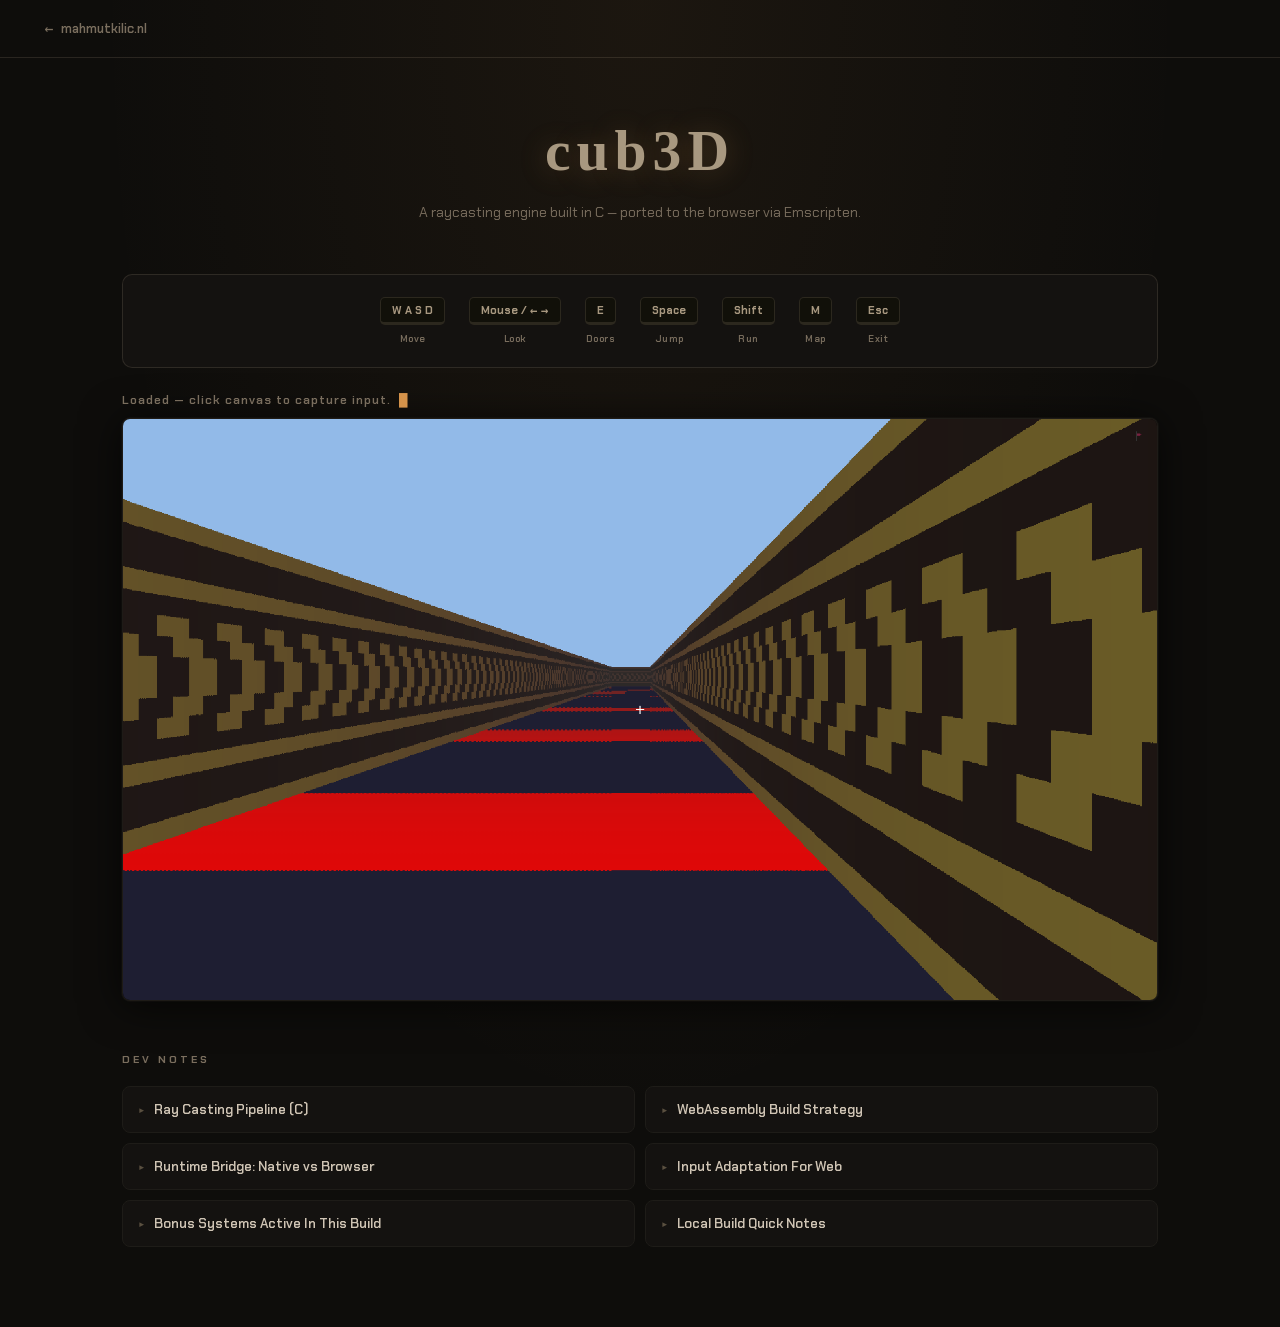
<file: cub3d/index.html>
<!doctype html>
<html lang="en">
<head>
	<meta charset="UTF-8">
	<meta name="viewport" content="width=device-width,initial-scale=1.0">
	<script>if(location.pathname==='/cub3d')location.replace(location.href+'/');</script>
	<link rel="icon" type="image/x-icon" href="../images/devilpete.png">
	<title>cub3D</title>
	<link href="https://fonts.googleapis.com/css2?family=Chakra+Petch:ital,wght@0,300;0,400;0,600;0,700;1,400&family=IM+Fell+English:ital@0;1&display=swap" rel="stylesheet">
	<style>
		:root {
			--bg:           #0e0d0b;
			--bg-panel:     #141210;
			--bg-panel2:    #111009;
			--stone:        #a89880;
			--stone-dim:    #5a5040;
			--stone-border: rgba(168, 152, 128, 0.18);
			--amber:        #d4924a;
			--amber-glow:   rgba(212, 146, 74, 0.25);
			--text:         #cfc4b4;
			--text-dim:     #7a6e5e;
			--border:       #1e1c18;
		}

		*, *::before, *::after { box-sizing: border-box; margin: 0; padding: 0; }

		html { color-scheme: dark; scroll-behavior: smooth; }

		body {
			font-family: 'Chakra Petch', sans-serif;
			background-color: var(--bg);
			background-image:
				radial-gradient(ellipse at 50% 0%, rgba(212, 146, 74, 0.07) 0%, transparent 60%);
			color: var(--text);
			min-height: 100vh;
		}

		a { color: var(--stone); text-decoration: none; }

		/* ── Animations ── */
		@keyframes fadeInUp {
			from { opacity: 0; transform: translateY(18px); }
			to   { opacity: 1; transform: translateY(0); }
		}

		@keyframes fadeIn {
			from { opacity: 0; }
			to   { opacity: 1; }
		}

		@keyframes blink {
			0%, 100% { opacity: 1; }
			50%       { opacity: 0; }
		}

		@keyframes torchFlicker {
			0%, 100% { opacity: 1; }
			25%       { opacity: 0.85; }
			50%       { opacity: 0.95; }
			75%       { opacity: 0.78; }
		}

		/* ── Nav ── */
		nav {
			display: flex;
			align-items: center;
			justify-content: space-between;
			padding: 20px 44px;
			border-bottom: 1px solid var(--stone-border);
			animation: fadeIn 0.5s ease both;
		}

		.back-link {
			display: flex;
			align-items: center;
			gap: 8px;
			font-size: 0.8rem;
			font-weight: 600;
			color: var(--text-dim);
			transition: color 0.2s;
		}
		.back-link:hover { color: var(--stone); }

		.nav-logo {
			font-family: 'IM Fell English', serif;
			font-size: 1.1rem;
			color: var(--stone);
			letter-spacing: 2px;
		}

		.nav-tags {
			display: flex;
			gap: 8px;
		}

		.tag {
			font-size: 0.6rem;
			font-weight: 700;
			letter-spacing: 1px;
			padding: 3px 9px;
			border-radius: 4px;
			border: 1px solid var(--stone-border);
			color: var(--text-dim);
			background: var(--bg-panel);
		}

		/* ── Main ── */
		main {
			max-width: 1100px;
			margin: 0 auto;
			padding: 0 32px 80px;
		}

		/* ── Hero ── */
		.hero {
			text-align: center;
			padding: 60px 0 48px;
			animation: fadeInUp 0.6s ease 0.05s both;
		}

		.hero-title {
			font-family: 'IM Fell English', serif;
			font-size: clamp(2rem, 5vw, 3.6rem);
			color: var(--stone);
			letter-spacing: 6px;
			text-shadow: 0 2px 28px var(--amber-glow);
		}

		.torch {
			display: inline-block;
			animation: torchFlicker 3s ease-in-out infinite;
		}

		.hero-sub {
			margin-top: 14px;
			font-size: 0.75rem;
			font-weight: 600;
			letter-spacing: 4px;
			color: var(--text-dim);
			text-transform: uppercase;
		}

		.hero-desc {
			margin-top: 16px;
			max-width: 480px;
			margin-left: auto;
			margin-right: auto;
			font-size: 0.88rem;
			color: var(--text-dim);
			line-height: 1.9;
		}

		/* ── Controls ── */
		.controls-bar {
			display: flex;
			flex-wrap: wrap;
			justify-content: center;
			gap: 16px 24px;
			padding: 22px 28px;
			background: var(--bg-panel);
			border: 1px solid var(--stone-border);
			border-radius: 10px;
			margin-bottom: 24px;
			animation: fadeInUp 0.6s ease 0.15s both;
		}

		.control-item {
			display: flex;
			flex-direction: column;
			align-items: center;
			gap: 7px;
		}

		.key {
			display: inline-block;
			background: var(--bg-panel2);
			border: 1px solid var(--stone-border);
			border-bottom: 3px solid var(--stone-border);
			border-radius: 5px;
			padding: 5px 11px;
			font-family: 'Chakra Petch', monospace;
			font-size: 0.68rem;
			font-weight: 700;
			color: var(--stone);
			white-space: nowrap;
			transition: transform 0.1s ease, border-bottom-width 0.1s ease;
			cursor: default;
		}
		.key:hover {
			transform: translateY(2px);
			border-bottom-width: 1px;
		}

		.ctrl-label {
			font-size: 0.6rem;
			font-weight: 600;
			color: var(--text-dim);
			letter-spacing: 0.5px;
		}

		/* ── Canvas ── */
		.canvas-section { animation: fadeInUp 0.6s ease 0.25s both; }

		.status-bar {
			display: flex;
			align-items: center;
			gap: 8px;
			margin-bottom: 10px;
			font-size: 0.75rem;
			font-weight: 600;
			letter-spacing: 1px;
			color: var(--text-dim);
		}
		.cursor { animation: blink 1.2s step-end infinite; color: var(--amber); }

		canvas {
			width: 100%;
			height: auto;
			display: block;
			border: 1px solid var(--stone-border);
			border-radius: 8px;
			background: #000;
			box-shadow: 0 4px 40px rgba(0, 0, 0, 0.7), 0 0 0 1px rgba(168,152,128,0.06);
		}

		/* ── Dev Notes ── */
		.readme {
			margin-top: 52px;
			animation: fadeInUp 0.6s ease 0.35s both;
		}

		.section-title {
			font-size: 0.65rem;
			font-weight: 700;
			letter-spacing: 3px;
			color: var(--text-dim);
			text-transform: uppercase;
			margin-bottom: 20px;
		}

		.details-grid {
			display: grid;
			grid-template-columns: repeat(auto-fill, minmax(340px, 1fr));
			gap: 10px;
			align-items: start;
		}

		details {
			background: var(--bg-panel);
			border: 1px solid var(--border);
			border-radius: 8px;
			transition: border-color 0.2s;
		}
		details[open],
		details:hover { border-color: var(--stone-border); }

		summary {
			cursor: pointer;
			padding: 14px 16px;
			font-size: 0.83rem;
			font-weight: 600;
			color: var(--text);
			display: flex;
			align-items: center;
			gap: 10px;
			list-style: none;
			user-select: none;
		}
		summary::before {
			content: '▶';
			font-size: 0.5rem;
			color: var(--stone-dim);
			transition: transform 0.2s;
			flex-shrink: 0;
		}
		details[open] summary::before { transform: rotate(90deg); }
		summary::-webkit-details-marker { display: none; }

		.details-body {
			padding: 0 16px 16px;
			font-size: 0.82rem;
			line-height: 1.75;
			color: var(--text-dim);
		}
		.details-body ol,
		.details-body ul { padding-left: 20px; }
		.details-body li  { margin-bottom: 6px; }

		.details-body code {
			font-family: 'Chakra Petch', monospace;
			font-size: 0.8rem;
			background: #0a0908;
			color: var(--stone);
			padding: 1px 6px;
			border-radius: 4px;
		}

		pre {
			margin-top: 12px;
			padding: 12px 14px;
			background: #0a0908;
			border: 1px solid var(--border);
			border-left: 2px solid var(--stone-dim);
			border-radius: 0 6px 6px 0;
			overflow-x: auto;
			font-family: 'Chakra Petch', monospace;
			font-size: 0.78rem;
			color: var(--text-dim);
			line-height: 1.6;
		}
		pre code { background: none; padding: 0; color: inherit; }

		/* ── Mobile notice ── */
		.mobile-notice { display: none; }

		@media (max-width: 960px) {
			.controls-bar { display: none; }
			.canvas-section { display: none; }
			.mobile-notice {
				display: flex;
				flex-direction: column;
				align-items: center;
				justify-content: center;
				gap: 16px;
				padding: 48px 24px;
				background: var(--bg-panel);
				border: 1px solid var(--stone-border);
				border-radius: 10px;
				text-align: center;
				margin-bottom: 48px;
			}
			.mobile-notice-icon {
				font-size: 2.5rem;
			}
			.mobile-notice h3 {
				font-family: 'IM Fell English', serif;
				font-size: 1.4rem;
				color: var(--stone);
				letter-spacing: 1px;
			}
			.mobile-notice p {
				font-size: 0.85rem;
				color: var(--text-dim);
				line-height: 1.7;
				max-width: 320px;
			}
		}

		/* ── Responsive ── */
		@media (max-width: 640px) {
			nav   { padding: 14px 18px; }
			.nav-logo { display: none; }
			main  { padding: 0 16px 56px; }
			.hero { padding: 40px 0 36px; }
			.details-grid { grid-template-columns: 1fr; }
		}
	</style>
</head>
<body>

	<nav>
		<a href="/" class="back-link">
			<span>←</span>
			<span>mahmutkilic.nl</span>
		</a>
	</nav>

	<main>

		<section class="hero">
			<h1 class="hero-title">cub3D</h1>
			<p class="hero-desc">A raycasting engine built in C — ported to the browser via Emscripten.</p>
		</section>

		<div class="mobile-notice">
			<div class="mobile-notice-icon">🖥</div>
			<h3>desktop only</h3>
			<p>the game runs on WebAssembly and needs a keyboard + mouse.<br>open this on a desktop to play.</p>
		</div>

		<div class="controls-bar">
			<div class="control-item"><span class="key">W A S D</span><span class="ctrl-label">Move</span></div>
			<div class="control-item"><span class="key">Mouse / ← →</span><span class="ctrl-label">Look</span></div>
			<div class="control-item"><span class="key">E</span><span class="ctrl-label">Doors</span></div>
			<div class="control-item"><span class="key">Space</span><span class="ctrl-label">Jump</span></div>
			<div class="control-item"><span class="key">Shift</span><span class="ctrl-label">Run</span></div>
			<div class="control-item"><span class="key">M</span><span class="ctrl-label">Map</span></div>
			<div class="control-item"><span class="key">Esc</span><span class="ctrl-label">Exit</span></div>
		</div>

		<div class="canvas-section">
			<div class="status-bar">
				<span id="statusText">Loading...</span>
				<span class="cursor">█</span>
			</div>
			<canvas id="gamecanvas" width="1280" height="720"></canvas>
		</div>

		<section class="readme">
			<p class="section-title">dev notes</p>
			<div class="details-grid">

				<details>
					<summary>Ray Casting Pipeline (C)</summary>
					<div class="details-body">
						<ol>
							<li>For each screen column, build a camera ray from player direction + camera plane.</li>
							<li>Run DDA grid stepping until the ray hits a wall tile.</li>
							<li>Compute perpendicular wall distance to avoid fish-eye distortion.</li>
							<li>Project wall stripe height on screen and sample texture coordinates.</li>
							<li>Draw floor/ceiling and apply distance-based shading.</li>
						</ol>
						<pre><code>for (int x = 0; x < render_w; ++x) {
    ray_setup(&ray, player, camera, x);
    dda_cast(&ray, map);
    wall_project(&ray, render_h);
    wall_draw_stripe(&ray, x);
    floor_draw_column(&ray, x);
}</code></pre>
						<p style="margin-top:10px;">Core files: <code>fn_game_ray.c</code>, <code>fn_game_wall_loop.c</code>, <code>fn_game_wall_draw.c</code>, <code>fn_game_floor_draw.c</code>.</p>
					</div>
				</details>

				<details>
					<summary>WebAssembly Build Strategy</summary>
					<div class="details-body">
						<ul>
							<li>Built with <code>emcc</code> and MLX42 via GLFW-on-web path.</li>
							<li>Graphics flags: <code>USE_GLFW=3</code>, <code>USE_WEBGL2=1</code>, <code>FULL_ES3=1</code>.</li>
							<li>Runtime flags: <code>NO_EXIT_RUNTIME=1</code>, <code>ALLOW_MEMORY_GROWTH</code>.</li>
							<li>Stability: raised stack to <code>STACK_SIZE=8388608</code>.</li>
							<li>Assets/maps bundled with <code>--preload-file</code>.</li>
						</ul>
					</div>
				</details>

				<details>
					<summary>Runtime Bridge: Native vs Browser</summary>
					<div class="details-body">
						<ul>
							<li>Desktop uses blocking <code>mlx_loop</code>.</li>
							<li>Browser uses <code>emscripten_set_main_loop_arg</code> to hook into browser frame scheduling.</li>
							<li>The same C game loop logic is reused through MLX loop hooks.</li>
						</ul>
						<pre><code>emscripten_set_main_loop_arg(
    (em_arg_callback_func)mlx_loop,
    g->mlx, 0, 1
);</code></pre>
					</div>
				</details>

				<details>
					<summary>Input Adaptation For Web</summary>
					<div class="details-body">
						<ul>
							<li>Native path recenters cursor each frame and reads center delta.</li>
							<li>Web path uses relative-like delta from previous mouse sample.</li>
							<li>Spike filtering drops abnormal jumps; tiny deltas are ignored.</li>
							<li>Sensitivity is slightly scaled for browser control stability.</li>
						</ul>
					</div>
				</details>

				<details>
					<summary>Bonus Systems Active In This Build</summary>
					<div class="details-body">
						<ul>
							<li>Bonus mode always enabled for web build.</li>
							<li>Map fixed to <code>/maps/default.cub</code>.</li>
							<li>Keys, doors, minimap, sprites, lava, and checkpoints active.</li>
							<li>On key pickup, nearest checkpoint selected for lava respawn.</li>
							<li>Respawn keeps last look direction and pitch for continuity.</li>
						</ul>
					</div>
				</details>

				<details>
					<summary>Local Build Quick Notes</summary>
					<div class="details-body">
						<pre><code>source ~/emsdk/emsdk_env.sh
make -f Makefile.web
make -f Makefile.web serve</code></pre>
						<p style="margin-top:10px;">If <code>emcmake</code> or <code>emcc</code> is missing, emsdk environment is not loaded in the current shell.</p>
					</div>
				</details>

			</div>
		</section>

	</main>

	<script src="/cub3d/coi-serviceworker.js"></script>
	<script>
		const statusText = document.getElementById('statusText');
		const canvas     = document.getElementById('gamecanvas');
		const mapArg     = '/maps/default.cub';

		window.addEventListener('keydown', (event) => {
			const blocked = ['Space', 'ArrowUp', 'ArrowDown', 'ArrowLeft', 'ArrowRight'];
			const tag = event.target && event.target.tagName;
			if (tag === 'INPUT' || tag === 'TEXTAREA') return;
			if (blocked.includes(event.code)) event.preventDefault();
		}, { passive: false });

		window.Module = {
			arguments: [mapArg],
			canvas: canvas,
			preRun: [() => {
				try {
					if (typeof FS !== 'undefined') FS.chdir('/');
				} catch (error) {
					console.error('Failed to set CWD:', error);
				}
			}],
			print:    (text) => console.log(text),
			printErr: (text) => {
				console.error(text);
				statusText.textContent = String(text);
			},
			onAbort: (why) => {
				statusText.textContent = 'Runtime aborted: ' + String(why);
			},
			onRuntimeInitialized: () => {
				statusText.textContent = 'Loaded — click canvas to capture input.';
			}
		};

		canvas.addEventListener('webglcontextlost', (event) => {
			event.preventDefault();
			statusText.textContent = 'WebGL context lost. Reload the page.';
		});
	</script>
	<script src="/cub3d/cub3d.js"></script>
</body>
</html>
</file>
